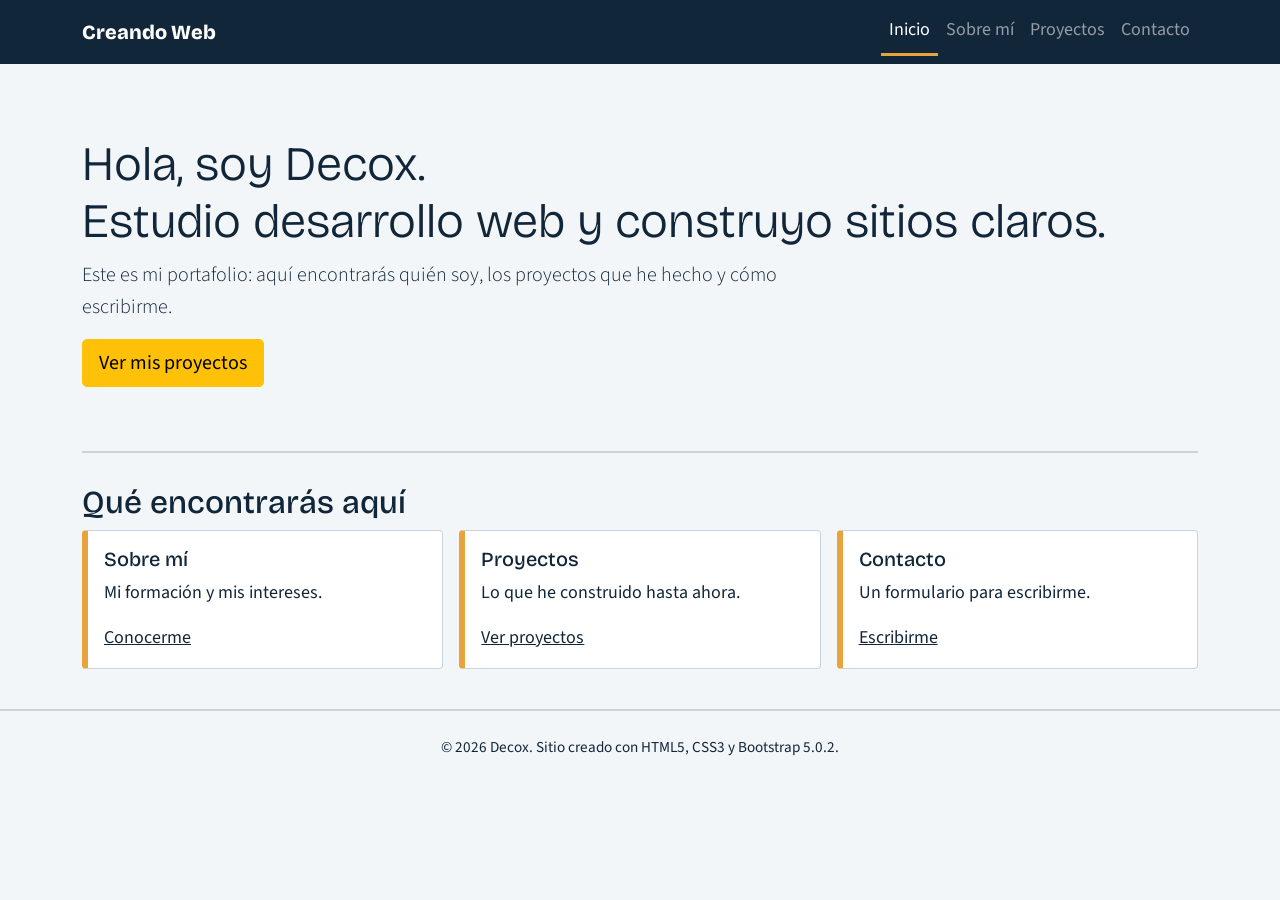
<file: index.html>
<!DOCTYPE html>
<html lang="es">
<head>
  <meta charset="UTF-8">
  <meta name="viewport" content="width=device-width, initial-scale=1">
  <meta name="description" content="Portafolio personal de Creando Web">
  <title>Inicio | Creando Web</title>
  <link rel="preconnect" href="https://fonts.googleapis.com">
  <link rel="preconnect" href="https://fonts.gstatic.com" crossorigin>
  <link href="https://fonts.googleapis.com/css2?family=Bricolage+Grotesque:wght@600;800&family=Source+Sans+3:wght@400;600&display=swap" rel="stylesheet">

  <link rel="stylesheet" href="bootstrap-5.0.2-dist/css/bootstrap.min.css">
  <link rel="stylesheet" href="styles.css">
</head>
<body>
  <header>
    <nav class="navbar navbar-expand-md navbar-dark cabecera" aria-label="Principal">
      <div class="container">
        <a class="navbar-brand logo" href="index.html">Creando Web</a>
        <button class="navbar-toggler" type="button" data-bs-toggle="collapse" data-bs-target="#menu" aria-controls="menu" aria-expanded="false" aria-label="Abrir menú">
          <span class="navbar-toggler-icon"></span>
        </button>
        <div class="collapse navbar-collapse" id="menu">
          <ul class="navbar-nav ms-auto">
          <li class="nav-item"><a class="nav-link active" href="index.html" aria-current="page">Inicio</a></li>
          <li class="nav-item"><a class="nav-link" href="sobre-mi.html">Sobre mí</a></li>
          <li class="nav-item"><a class="nav-link" href="proyectos.html">Proyectos</a></li>
          <li class="nav-item"><a class="nav-link" href="contacto.html">Contacto</a></li>
          </ul>
        </div>
      </div>
    </nav>
  </header>
  <main class="container py-4">
    <section id="portada" class="py-5">
      <h1 class="display-5">Hola, soy Decox.<br>Estudio desarrollo web y construyo sitios claros.</h1>
      <p class="lead col-lg-8">Este es mi portafolio: aquí encontrarás quién soy, los proyectos que he hecho y cómo escribirme.</p>
      <a class="btn btn-warning btn-lg" href="proyectos.html">Ver mis proyectos</a>
    </section>
    <hr>
    <section class="py-3">
      <h2>Qué encontrarás aquí</h2>
      <div class="row g-3">
        <div class="col-md-4"><div class="card tarjeta h-100"><div class="card-body">
          <h3 class="h5 card-title">Sobre mí</h3>
          <p class="card-text">Mi formación y mis intereses.</p>
          <a href="sobre-mi.html" class="stretched-link">Conocerme</a>
        </div></div></div>
        <div class="col-md-4"><div class="card tarjeta h-100"><div class="card-body">
          <h3 class="h5 card-title">Proyectos</h3>
          <p class="card-text">Lo que he construido hasta ahora.</p>
          <a href="proyectos.html" class="stretched-link">Ver proyectos</a>
        </div></div></div>
        <div class="col-md-4"><div class="card tarjeta h-100"><div class="card-body">
          <h3 class="h5 card-title">Contacto</h3>
          <p class="card-text">Un formulario para escribirme.</p>
          <a href="contacto.html" class="stretched-link">Escribirme</a>
        </div></div></div>
      </div>
    </section>
  </main>
  <footer class="pie text-center py-4">
    <div class="container">
      <p class="mb-0">&copy; 2026 Decox. Sitio creado con HTML5, CSS3 y Bootstrap 5.0.2.</p>
    </div>
  </footer>
  <script src="bootstrap-5.0.2-dist/js/bootstrap.bundle.min.js"></script>
</body>
</html>
</file>
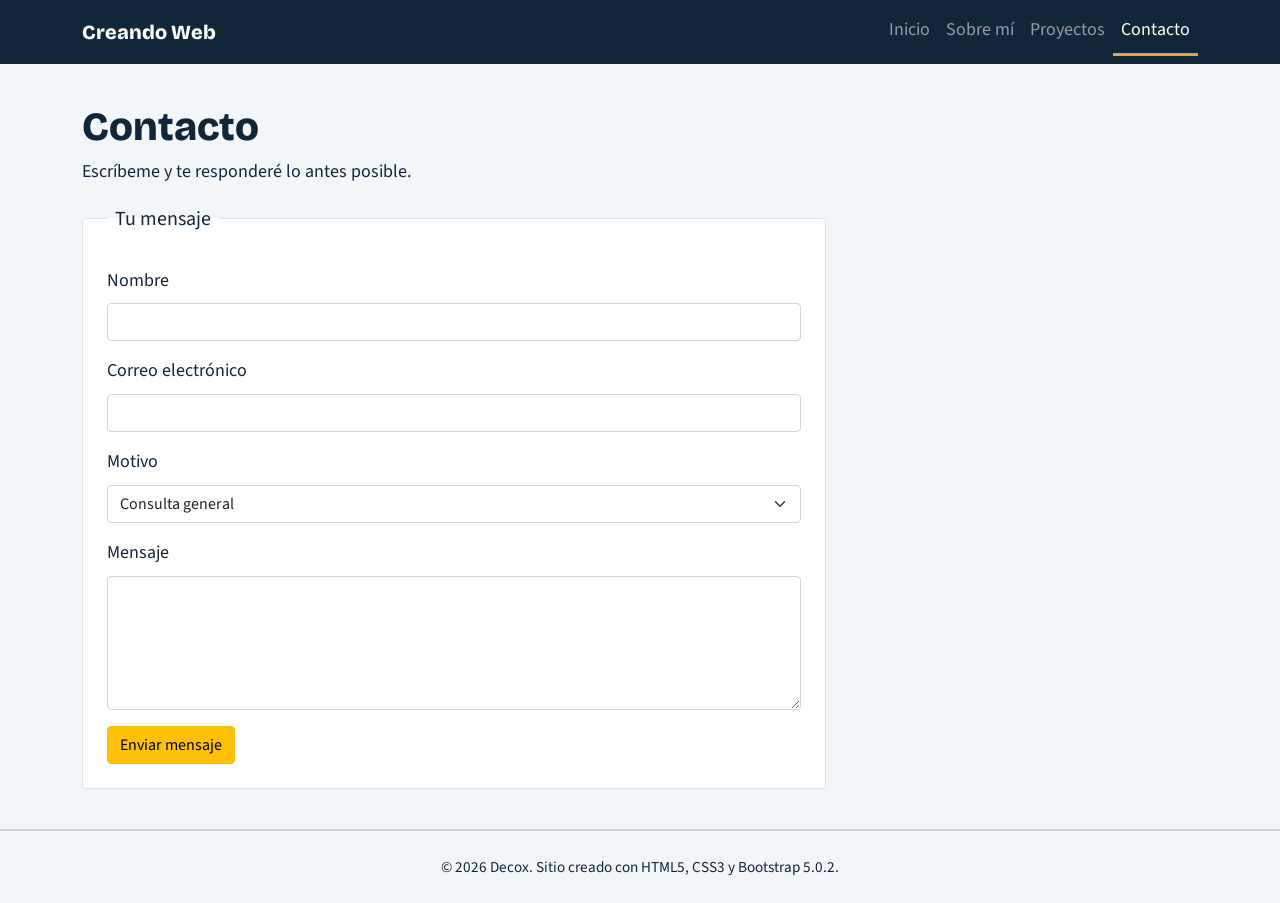
<file: contacto.html>
<!DOCTYPE html>
<html lang="es">
<head>
  <meta charset="UTF-8">
  <meta name="viewport" content="width=device-width, initial-scale=1">
  <meta name="description" content="Portafolio personal de Creando Web">
  <title>Contacto | Creando Web</title>
  <link rel="preconnect" href="https://fonts.googleapis.com">
  <link rel="preconnect" href="https://fonts.gstatic.com" crossorigin>
  <link href="https://fonts.googleapis.com/css2?family=Bricolage+Grotesque:wght@600;800&family=Source+Sans+3:wght@400;600&display=swap" rel="stylesheet">
  <link rel="stylesheet" href="bootstrap-5.0.2-dist/css/bootstrap.min.css">
  <link rel="stylesheet" href="styles.css">
</head>
<body>
  <header>
    <nav class="navbar navbar-expand-md navbar-dark cabecera" aria-label="Principal">
      <div class="container">
        <a class="navbar-brand logo" href="index.html">Creando Web</a>
        <button class="navbar-toggler" type="button" data-bs-toggle="collapse" data-bs-target="#menu" aria-controls="menu" aria-expanded="false" aria-label="Abrir menú">
          <span class="navbar-toggler-icon"></span>
        </button>
        <div class="collapse navbar-collapse" id="menu">
          <ul class="navbar-nav ms-auto">
          <li class="nav-item"><a class="nav-link" href="index.html">Inicio</a></li>
          <li class="nav-item"><a class="nav-link" href="sobre-mi.html">Sobre mí</a></li>
          <li class="nav-item"><a class="nav-link" href="proyectos.html">Proyectos</a></li>
          <li class="nav-item"><a class="nav-link active" href="contacto.html" aria-current="page">Contacto</a></li>
          </ul>
        </div>
      </div>
    </nav>
  </header>
  <main class="container py-4">
    <section class="py-3">
      <h1>Contacto</h1>
      <p>Escríbeme y te responderé lo antes posible.</p>
      <form action="#" method="post" class="col-lg-8">
        <fieldset class="border rounded p-4 bg-white">
          <legend class="float-none w-auto px-2 fs-5">Tu mensaje</legend>
          <div class="mb-3">
            <label for="nombre" class="form-label">Nombre</label>
            <input type="text" class="form-control" id="nombre" name="nombre" required>
          </div>
          <div class="mb-3">
            <label for="correo" class="form-label">Correo electrónico</label>
            <input type="email" class="form-control" id="correo" name="correo" required>
          </div>
          <div class="mb-3">
            <label for="motivo" class="form-label">Motivo</label>
            <select class="form-select" id="motivo" name="motivo">
              <option>Consulta general</option>
              <option>Propuesta de proyecto</option>
              <option>Otro</option>
            </select>
          </div>
          <div class="mb-3">
            <label for="mensaje" class="form-label">Mensaje</label>
            <textarea class="form-control" id="mensaje" name="mensaje" rows="5" required></textarea>
          </div>
          <button type="submit" class="btn btn-warning">Enviar mensaje</button>
        </fieldset>
      </form>
    </section>
  </main>
  <footer class="pie text-center py-4">
    <div class="container">
      <p class="mb-0">&copy; 2026 Decox. Sitio creado con HTML5, CSS3 y Bootstrap 5.0.2.</p>
    </div>
  </footer>
  <script src="bootstrap-5.0.2-dist/js/bootstrap.bundle.min.js"></script>
</body>
</html>
</file>
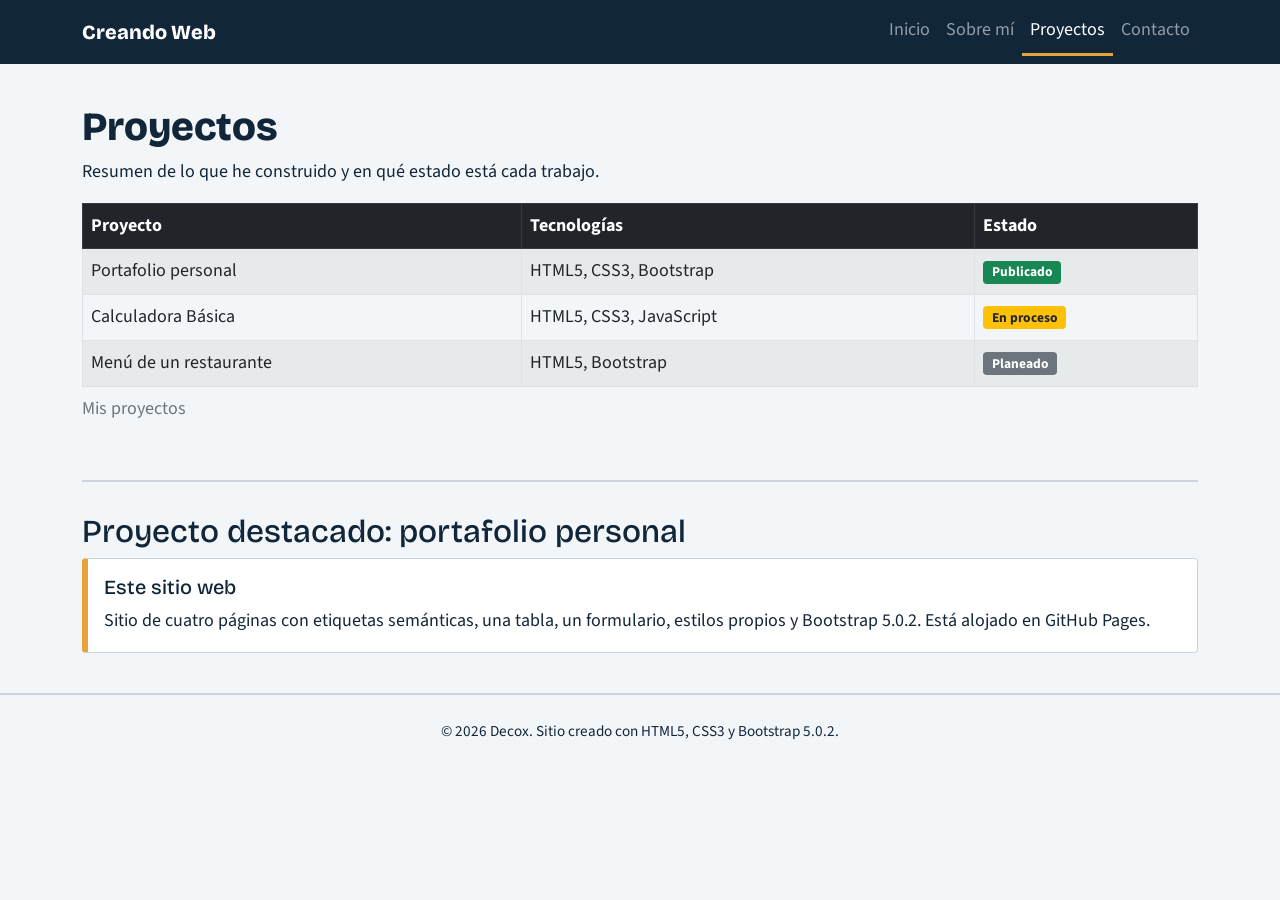
<file: proyectos.html>
<!DOCTYPE html>
<html lang="es">
<head>
  <meta charset="UTF-8">
  <meta name="viewport" content="width=device-width, initial-scale=1">
  <meta name="description" content="Portafolio personal de Creando Web">
  <title>Proyectos | Creando Web</title>
  <link rel="preconnect" href="https://fonts.googleapis.com">
  <link rel="preconnect" href="https://fonts.gstatic.com" crossorigin>
  <link href="https://fonts.googleapis.com/css2?family=Bricolage+Grotesque:wght@600;800&family=Source+Sans+3:wght@400;600&display=swap" rel="stylesheet">

  <link rel="stylesheet" href="bootstrap-5.0.2-dist/css/bootstrap.min.css">
  <link rel="stylesheet" href="styles.css">
</head>
<body>
  <header>
    <nav class="navbar navbar-expand-md navbar-dark cabecera" aria-label="Principal">
      <div class="container">
        <a class="navbar-brand logo" href="index.html">Creando Web</a>
        <button class="navbar-toggler" type="button" data-bs-toggle="collapse" data-bs-target="#menu" aria-controls="menu" aria-expanded="false" aria-label="Abrir menú">
          <span class="navbar-toggler-icon"></span>
        </button>
        <div class="collapse navbar-collapse" id="menu">
          <ul class="navbar-nav ms-auto">
          <li class="nav-item"><a class="nav-link" href="index.html">Inicio</a></li>
          <li class="nav-item"><a class="nav-link" href="sobre-mi.html">Sobre mí</a></li>
          <li class="nav-item"><a class="nav-link active" href="proyectos.html" aria-current="page">Proyectos</a></li>
          <li class="nav-item"><a class="nav-link" href="contacto.html">Contacto</a></li>
          </ul>
        </div>
      </div>
    </nav>
  </header>
  <main class="container py-4">
    <section class="py-3">
      <h1>Proyectos</h1>
      <p>Resumen de lo que he construido y en qué estado está cada trabajo.</p>
      <div class="table-responsive">
        <table class="table table-striped table-bordered align-middle">
          <caption>Mis proyectos</caption>
          <thead class="table-dark">
            <tr><th scope="col">Proyecto</th><th scope="col">Tecnologías</th><th scope="col">Estado</th></tr>
          </thead>
          <tbody>
            <tr><td>Portafolio personal</td><td>HTML5, CSS3, Bootstrap</td><td><span class="badge bg-success">Publicado</span></td></tr>
            <tr><td>Calculadora Básica</td><td>HTML5, CSS3, JavaScript</td><td><span class="badge bg-warning text-dark">En proceso</span></td></tr>
            <tr><td>Menú de un restaurante</td><td>HTML5, Bootstrap</td><td><span class="badge bg-secondary">Planeado</span></td></tr>
          </tbody>
        </table>
      </div>
    </section>
    <hr>
    <section class="py-3">
      <h2>Proyecto destacado: portafolio personal</h2>
      <article class="card tarjeta">
        <div class="card-body">
          <h3 class="h5 card-title">Este sitio web</h3>
          <p class="card-text">Sitio de cuatro páginas con etiquetas semánticas, una tabla, un formulario, estilos propios y Bootstrap 5.0.2. Está alojado en GitHub Pages.</p>
        </div>
      </article>
    </section>
  </main>
  <footer class="pie text-center py-4">
    <div class="container">
      <p class="mb-0">&copy; 2026 Decox. Sitio creado con HTML5, CSS3 y Bootstrap 5.0.2.</p>
    </div>
  </footer>
  <script src="bootstrap-5.0.2-dist/js/bootstrap.bundle.min.js"></script>
</body>
</html>
</file>
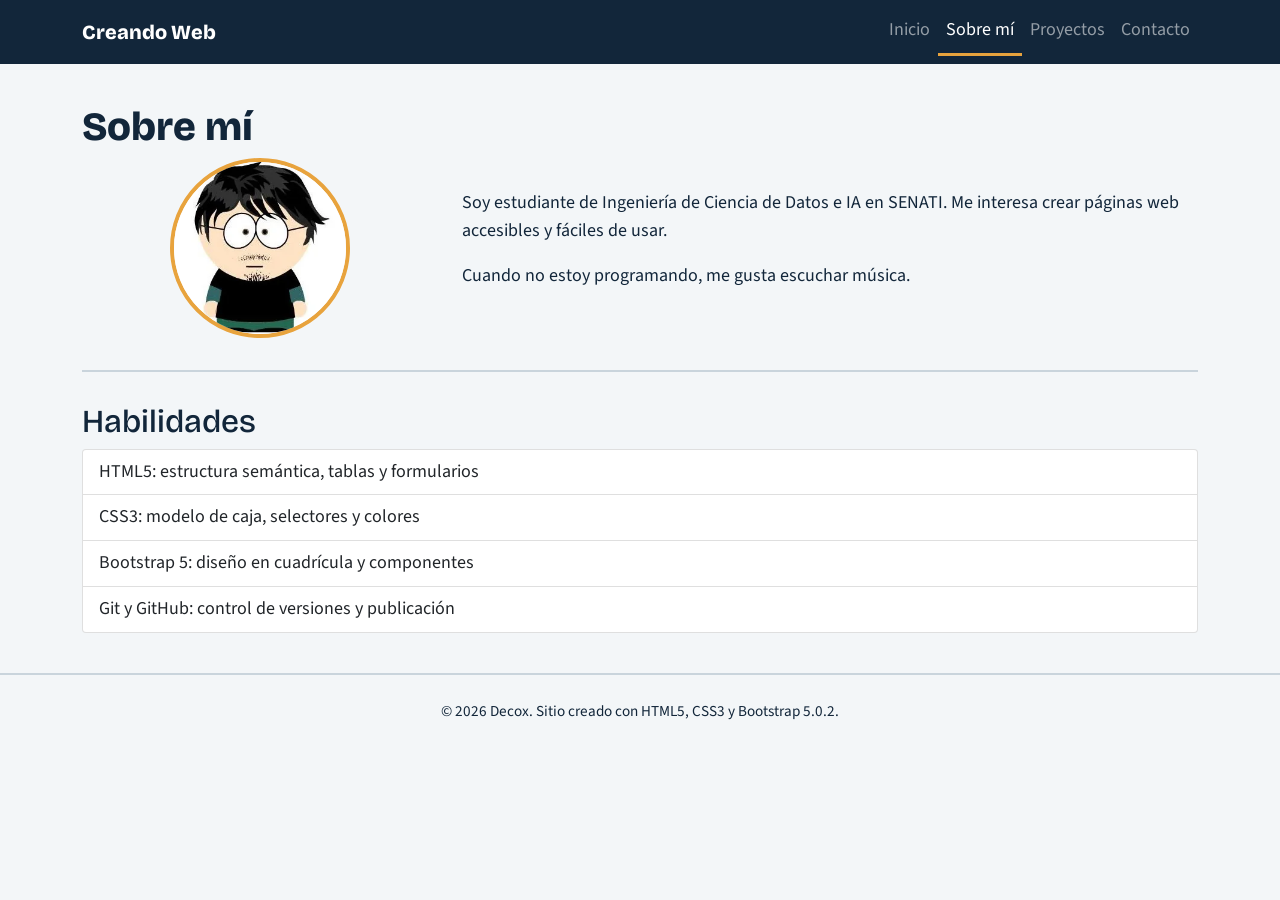
<file: sobre-mi.html>
<!DOCTYPE html>
<html lang="es">
<head>
  <meta charset="UTF-8">
  <meta name="viewport" content="width=device-width, initial-scale=1">
  <meta name="description" content="Portafolio personal de Creando Web">
  <title>Sobre mí | Decox</title>
  <link rel="preconnect" href="https://fonts.googleapis.com">
  <link rel="preconnect" href="https://fonts.gstatic.com" crossorigin>
  <link href="https://fonts.googleapis.com/css2?family=Bricolage+Grotesque:wght@600;800&family=Source+Sans+3:wght@400;600&display=swap" rel="stylesheet">

  <link rel="stylesheet" href="bootstrap-5.0.2-dist/css/bootstrap.min.css">
  <link rel="stylesheet" href="styles.css">
</head>
<body>
  <header>
    <nav class="navbar navbar-expand-md navbar-dark cabecera" aria-label="Principal">
      <div class="container">
        <a class="navbar-brand logo" href="index.html">Creando Web</a>
        <button class="navbar-toggler" type="button" data-bs-toggle="collapse" data-bs-target="#menu" aria-controls="menu" aria-expanded="false" aria-label="Abrir menú">
          <span class="navbar-toggler-icon"></span>
        </button>
        <div class="collapse navbar-collapse" id="menu">
          <ul class="navbar-nav ms-auto">
          <li class="nav-item"><a class="nav-link" href="index.html">Inicio</a></li>
          <li class="nav-item"><a class="nav-link active" href="sobre-mi.html" aria-current="page">Sobre mí</a></li>
          <li class="nav-item"><a class="nav-link" href="proyectos.html">Proyectos</a></li>
          <li class="nav-item"><a class="nav-link" href="contacto.html">Contacto</a></li>
          </ul>
        </div>
      </div>
    </nav>
  </header>
  <main class="container py-4">
    <section class="py-3">
      <h1>Sobre mí</h1>
      <article class="row align-items-center g-4 perfil">
        <div class="col-md-4 text-center">
          <img src="img/foto.jpg" alt="Foto de perfil de Creando Web" width="180" height="180" class="rounded-circle">
        </div>
        <div class="col-md-8">
          <p>Soy estudiante de Ingeniería de Ciencia de Datos e IA en SENATI. Me interesa crear páginas web accesibles y fáciles de usar.</p>
          <p>Cuando no estoy programando, me gusta escuchar música.</p>
        </div>
      </article>
    </section>
    <hr>
    <section class="py-3">
      <h2>Habilidades</h2>
      <ul class="list-group">
        <li class="list-group-item">HTML5: estructura semántica, tablas y formularios</li>
        <li class="list-group-item">CSS3: modelo de caja, selectores y colores</li>
        <li class="list-group-item">Bootstrap 5: diseño en cuadrícula y componentes</li>
        <li class="list-group-item">Git y GitHub: control de versiones y publicación</li>
      </ul>
    </section>
  </main>
  <footer class="pie text-center py-4">
    <div class="container">
      <p class="mb-0">&copy; 2026 Decox. Sitio creado con HTML5, CSS3 y Bootstrap 5.0.2.</p>
    </div>
  </footer>
  <script src="bootstrap-5.0.2-dist/js/bootstrap.bundle.min.js"></script>
</body>
</html>
</file>
<file: styles.css>
/* Estilos propios. Se cargan DESPUÉS de Bootstrap para ajustarlo. */

/* ===== Variables ===== */
:root {
  --tinta: #12263a;
  --fondo: #f3f6f8;
  --superficie: #ffffff;
  --acento: #e8a33d;
  --borde: #c9d4dc;
}

/* ===== Selectores de etiqueta ===== */
body {
  background-color: var(--fondo);
  color: var(--tinta);
  font-family: "Source Sans 3", Arial, sans-serif;
  font-size: 1.125rem;
  line-height: 1.6;
}

h1, h2, h3 {
  font-family: "Bricolage Grotesque", Georgia, sans-serif;
  color: var(--tinta);
  line-height: 1.15;
}
h1 { font-weight: 800; }

a { color: var(--tinta); }

hr { border-top: 2px solid var(--borde); opacity: 1; }

/* ===== Clases ===== */
.cabecera { background-color: var(--tinta); }

.logo {
  font-family: "Bricolage Grotesque", sans-serif;
  font-weight: 800;
}

.navbar-dark .navbar-nav .nav-link.active { border-bottom: 3px solid var(--acento); }
.navbar-dark .navbar-nav .nav-link:hover { color: #fff; }

.tarjeta {
  background-color: var(--superficie);
  border: 1px solid var(--borde);
  border-left: 6px solid var(--acento);
}

.perfil img { border: 4px solid var(--acento); background-color: var(--borde); object-fit: cover; }

.pie { border-top: 2px solid var(--borde); font-size: 0.95rem; }

/* ===== IDs ===== */
#portada { padding-top: 2rem; }
</file>
